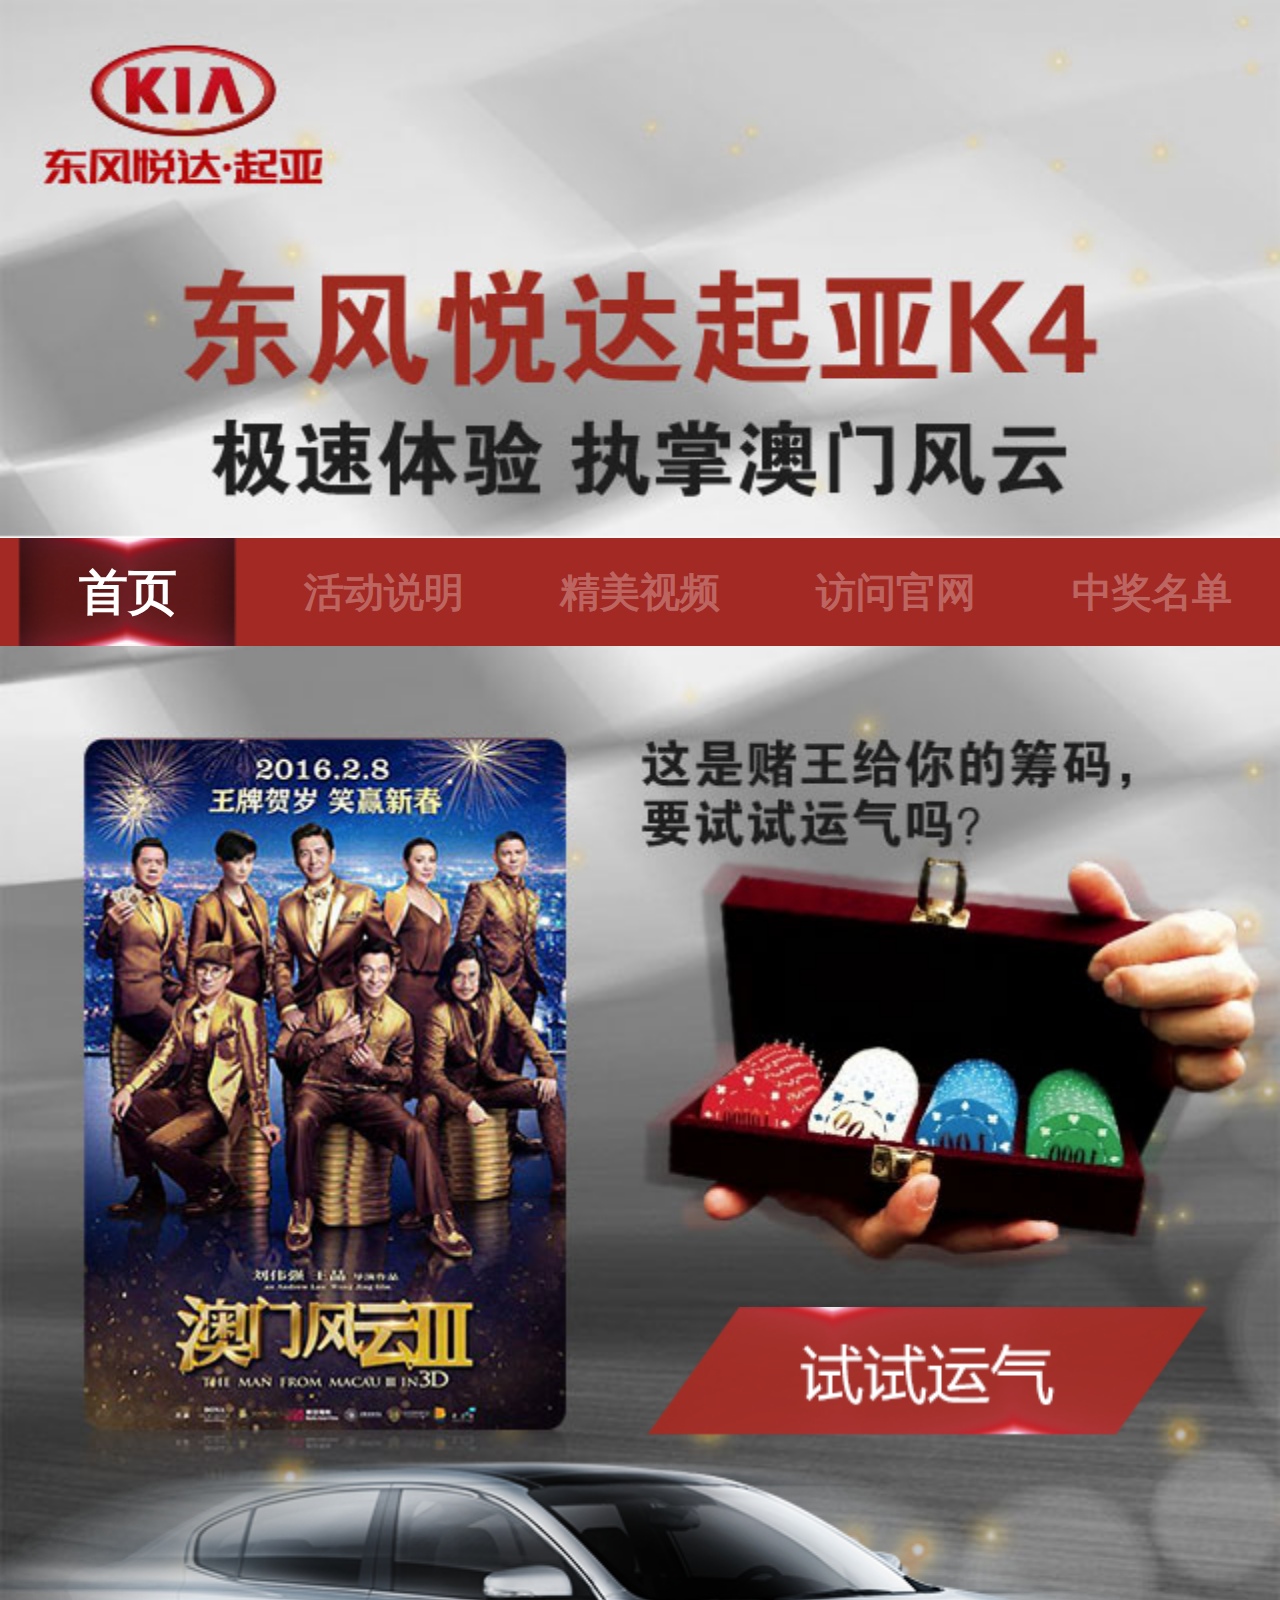
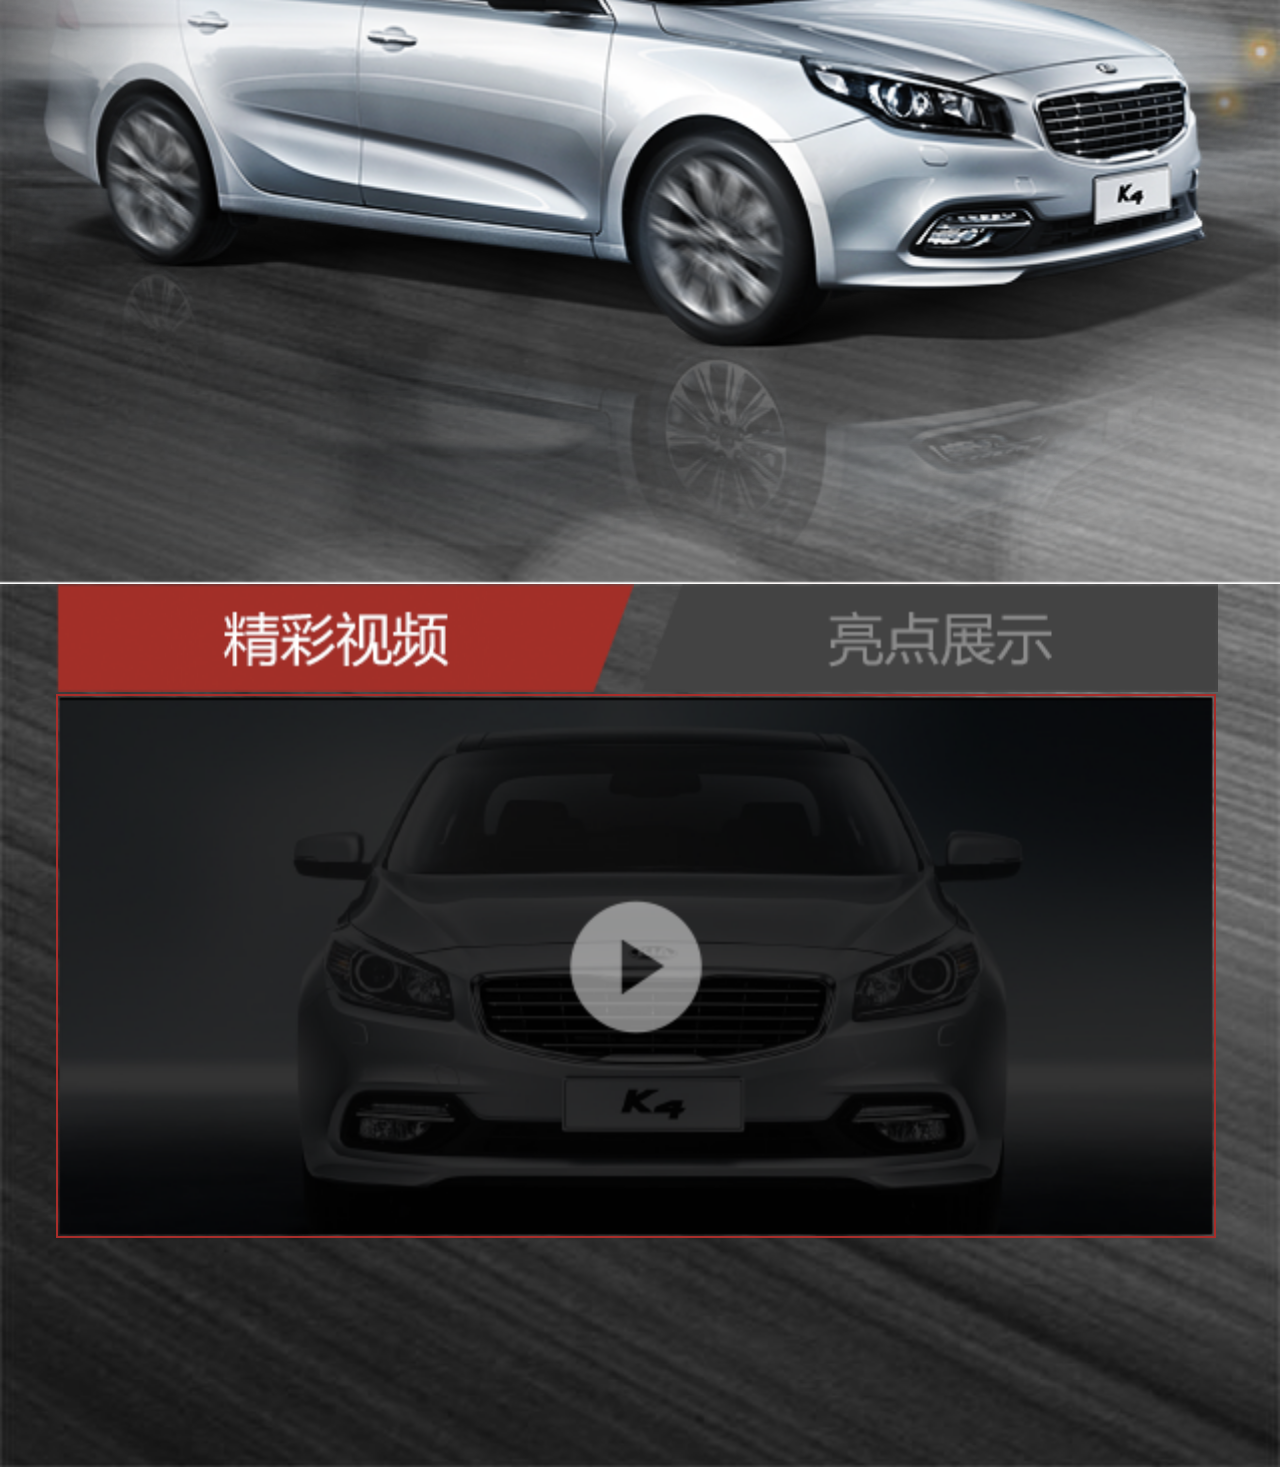
<file: index.html>
<!DOCTYPE html>
<html>

	<head>
		<meta charset="utf-8">
		<meta name="viewport" content="initial-scale=1.0, maximum-scale=1.0, user-scalable=no" />
		<script type="text/javascript">
			(function(doc, win) {
				var docEl = doc.documentElement, //这里写的逗号 下边相对也是var了
					resizeEvt = 'orientationchange' in window ? 'orientationchange' : 'resize',
					//横屏 竖屏    浏览器窗口或HTML对象改变大小
					recalc = function() {
						window.clientWidth = docEl.clientWidth;
						if(!window.clientWidth) return;
						docEl.style.fontSize = 20 * (window.clientWidth / 640) + 'px';
						window.base = 20 * (window.clientWidth / 640);
						//20是自己设定的 最好不要让1rem小于12px   640是psd图大小 一般640 当然美工给的是多少用多少
						//						document.getElementById('video_mp4').width = window.base * 28.8;
						//						document.getElementById('video_mp4').height = window.base * 16.1;
					};
				if(!doc.addEventListener) return;
				win.addEventListener(resizeEvt, recalc, false);
				doc.addEventListener('DOMContentLoaded', recalc, false);
			})(document, window);
		</script>
		<link rel="stylesheet" type="text/css" href="css/reset.css" />
		<link rel="stylesheet" type="text/css" href="css/main.css" />
		<link rel="stylesheet" type="text/css" href="css/swiper.min.css" />
		<title></title>
		<style type="text/css">
			html,
			body {
				height: 100%;
			}
			
			.homepage {
				display: none;
			}
			
			.loading {
				width: 100%;
				height: 100%;
				background-image: url(img/loading_bg.jpg);
				background-repeat: no-repeat;
				background-size: 100% 100%;
			}
			
			.loadingClock {
				width: 12.15rem;
				height: 10.75rem;
				background-image: url(img/loading_clock.png);
				background-size: 100% 100%;
				background-repeat: no-repeat;
				position: absolute;
				left: 50%;
				margin-left: -6rem;
				top: 50%;
				margin-top: -7.7rem;
			}
			
			.loadingPointer {
				width: 0.69rem;
				height: 5.35rem;
				position: absolute;
				left: 50%;
				top: 50%;
				margin-top: -7.0rem;
				margin-left: -0.3rem;
				background-image: url(img/loading_pointer.png);
				background-size: 100% 100%;
				background-repeat: no-repeat;
				transform: rotate(220deg);
				-webkit-transform-origin: 50% 95%;
			}
			
			.loadingNum {
				color: white;
				font-size: 1.85rem;
				position: absolute;
				left: 45%;
				top: 58%;
			}
			
			.swiper-container {
				width: 28.9rem;
				height: 13.5rem;
				position: absolute;
				left: 1.40rem;
				top: 2.75rem;
				display: none;
			}
			
			.swiper-slide {
				text-align: center;
				font-size: 18px;
				background: #fff;
				/* Center slide text vertically */
				display: -webkit-box;
				display: -ms-flexbox;
				display: -webkit-flex;
				display: flex;
				-webkit-box-pack: center;
				-ms-flex-pack: center;
				-webkit-justify-content: center;
				justify-content: center;
				-webkit-box-align: center;
				-ms-flex-align: center;
				-webkit-align-items: center;
				align-items: center;
			}
			
			.swiper-button-next {
				background-image: url(img/page1_btn_prev.png);
				background-size: 100% 100%;
				-webkit-tap-highlight-color: transparent;
				-webkit-transform: rotate(180deg);
			}
			
			.swiper-button-prev {
				background-image: url(img/page1_btn_prev.png);
				background-size: 100% 100%;
				-webkit-tap-highlight-color: transparent;
			}
			
			.swiper-container img {
				width: 100%;
				height: 100%;
			}
		</style>
	</head>

	<body>
		<div class="loading">
			<div class="loadingClock"></div>
			<div class="loadingPointer"></div>
			<p class="loadingNum">20%</p>
		</div>
		<div class="homeparents">
			<div class="activityExplain">
				<div class="explainMain">
					<div class="explainTitle">活动说明</div>
					<div class="scrollWrap">
						<div class="scroller">
							<p>
								东风悦达起亚K4邀你一起看电影过新年！自<span class="fc">1月29号起至2月14号</span>，参与“东风悦达起亚K4邀你看电影”活动，就有机会获得<span class="fc">时光网免费电子兑换票2张</span>！！<br> 与东风悦达起亚K4一起观影，过大年！快来参加吧！
								<br> 奖项设置：
								<br> 获胜用户可获得由东风悦达起亚K4提供的的时光网免费电子兑换票2张。
							</p>
							<h4>特别声明：</h4>
							<p>
								参与者一旦参加本次活动，即视为同意并接受以下内容：<br> 1、参与者应保证其参加本次活动时提交的个人信息真实、准确、有效，如因提交的手机信息有误导致奖品无法发放，将视为自动放弃，时光网不另行安排补发奖品；
								<br> 2、手机号码为确认中奖和发奖的唯一凭证，请正确填写并保证手机号码畅通，如因填写错误或手机不畅通造成的发奖不成功，将视为放弃中奖资格，并不予重新更正发放；
								<br> 3、本活动奖品之寄送地址仅限中国大陆地区；
								<br> 4、本活动奖品不得转换、转让或折换现金；
								<br> 5、活动期间，严禁通过使用第三方软件、编写代码、黑客攻击、非正常操作流程、非正确手机号或资料信息等手段和方式以获取抽奖机会的行为，一经发现，将取消已获得的抽奖资格及已获奖奖项；
								<br> 6、如遇不可抗力因素，Mtime时光网有权终止活动，有权以相同价值产品替代已公布奖项；
								<br> 7、时光电子兑换券的适用城市、影院及观影类型，请咨询：4006118118或者详询电子兑换使用说明（“电子兑换使用说明“+链接：
								<a href="http://group.mtime.com/help/discussion/3555651/">http://group.mtime.com/help/discussion/3555651/</a>）；<br> 8、本次活动最终解释权归Mtime时光网所有。
								<br>
							</p>
						</div>
					</div>
				</div>
				<div class="close"></div>
			</div>
			<div class="tryForm">
				<div class="bodyForm">
					<div class="finForm">
						<div>
							*姓名: <input type="text" value="" name="" />
						</div>
						<div>
							*手机号: <input type="text" value="" name="" />
						</div>
						<div id="drive">
							<span>是否预约驾驶</span> 是 <input type="radio" name="drive" id="driveis" /> 否 <input type="radio" name="drive" id="driveis" />
						</div>
						<div class="fuqi">
							<span>*所在省份:</span><span class="sheng">
								<select name=""><option value="">请选择</option><option value="2">北京</option><option value="24">上海</option><option value="25">天津</option><option value="31">重庆</option><option value="130000">河北省</option><option value="140000">山西省</option><option value="150000">内蒙古自治区</option><option value="210000">辽宁省</option><option value="220000">吉林省</option><option value="230000">黑龙江省</option><option value="320000" selected="selected">江苏省</option><option value="330000">浙江省</option><option value="340000">安徽省</option><option value="350000">福建省</option><option value="360000">江西省</option><option value="370000">山东省</option><option value="410000">河南省</option><option value="420000">湖北省</option><option value="430000">湖南省</option><option value="440000">广东省</option><option value="450000">广西壮族自治区</option><option value="460000">海南省</option><option value="510000">四川省</option><option value="520000">贵州省</option><option value="530000">云南省</option><option value="540000">西藏自治区</option><option value="610000">陕西省</option><option value="620000">甘肃省</option><option value="630000">青海省</option><option value="640000">宁夏回族自治区</option><option value="650000">新疆维吾尔自治区</option><option value="710000">台湾省</option><option value="810000">香港特别行政区</option><option value="820000">澳门特别行政区</option>
								</select>
							</span>
							<span>省</span>
							<span class="shi">
								<select name="">
									<option value="">请选择</option>
								</select>
							</span>
							<span>市</span>
						</div>
						<div>
							<span style="line-height: 3rem;">*选择经销商:</span> <span class="fin"><select name="">
								<option value="">请选择</option>
							</select></span>
						</div>
						<div>
							<span style="line-height: 3rem;">*选择车型:</span> <span class="fin"><select name="">
								<option value="">请选择</option>
							</select></span>
						</div>
						<div>
							<span style="line-height: 3rem;">*预计购车时间:</span> <span class="fin"><select name="">
								<option value="">请选择</option>
							</select></span>
						</div>
						<input type="button" class="sub" style="width: 14.2rem;height: 3.3rem;border: none;"/>
					</div>
				</div>
				<div class="closeTry"></div>
			</div>
			<div class="allWrongDiv"></div>
			<div class="homepage">
				<div class="top"></div>
				<div class="main">
					<ul>
						<li>首页</li>
						<li class="activity">活动说明</li>
						<li class="goodVideo">精美视频</li>
						<li>
							<a href="http://www.baidu.com">访问官网</a>
						</li>
						<li class="list">中奖名单</li>
					</ul>
					<div class="try"></div>
					<div class="car"></div>
				</div>
				<div class="footer">
					<ul class="footerNav">
						<li class="navVideo"></li>
						<li class="navShow"></li>
					</ul>
					<div class="footerShow">
						<div class="footerVideo">
							<video src="video/video.mp4" poster="./img/page1_video_poster.png" onended="show()"></video>
							<div class="videoPoster"></div>
						</div>
						<div class="swiper-container">
							<div class="swiper-wrapper">
								<div class="swiper-slide"><img src="img/1.jpg" /></div>
								<div class="swiper-slide"><img src="img/2.jpg" /></div>
								<div class="swiper-slide"><img src="img/3.jpg" /></div>
								<div class="swiper-slide"><img src="img/4.jpg" /></div>
								<div class="swiper-slide"><img src="img/5.jpg" /></div>
							</div>
							<!-- Add Arrows -->
							<div class="swiper-button-next"></div>
							<div class="swiper-button-prev"></div>
						</div>
					</div>
				</div>
			</div>
		</div>
	</body>
	<script src="js/jquery-1.12.4.min.js"></script>
	<script src="js/touchjs.min.js"></script>
	<script src="js/scroll.js"></script>
	<script src="js/footerVideo.js"></script>
	<script src="js/swiper.min.js"></script>
	<script src="js/finally.js"></script>
	<script type="text/javascript">
		var activityExplain = document.querySelector(".activityExplain");
		var homepage = document.querySelector(".homepage");
		var homeparents = document.querySelector(".homeparents");
		var loading = document.querySelector(".loading");
		var loadingPointer = document.querySelector(".loadingPointer");
		var loadingNum = document.querySelector(".loadingNum");
		var timerClock = null;
		var clockNum = 220;

		var allPic = [
			'1.jpg', '2.jpg', '3.jpg', '4.jpg', '5.jpg', '371_1453779101.png', '912_1453779104.png',
			'1093_1453854255.png', '1536_1453779105.png', '2062_1453779100.png', '2115_1453779103.png',
			'2214_1453779105.png', '2407_1453779106.png', '2488_1453779103.png', '2740_1453779102.png',
			'3046_1453779101.png', '3375_1453854403.png', '4169_1453779106.png', '4505_1453779105.png',
			'4536_1453779106.png', '4575_1453779105.png', '4814_1453854252.png', '5844_1453779104.png',
			'5865_1453779098.png', '6240_1453779101.png', '6253_1453779102.png', '7030_1453856838.png',
			'7705_1453779100.png', '8268_1453779103.png', '8279_1453779085.png', '8696_1453854253.png',
			'9228_1453779104.png', 'commen_close.png', 'layer_info_checked.png', 'layer_info_select.jpg',
			'layer_info_submit.png', 'layer_prize.png', 'layer_prize_none.png', 'layer_select_bg.png',
			'page1_btn_next.png', 'page1_btn_pic.png', 'page1_btn_pic_active.png', 'page1_btn_prev.png',
			'page1_btn_share.png', 'page1_btn_video.png', 'page1_btn_video_active.png', 'page1_k4.png',
			'page1_main_bg.jpg', 'page1_nav_active.png', 'page1_tab_bg.jpg', 'page1_top_bg.jpg',
			'page1_video_poster.png', 'page2_bg.jpg', 'page2_btn_intro.png', 'page2_btn_start.png',
			'page3_bg.jpg', 'page3_btn_start.png', 'page3_choosed_bg.png', 'page5_bg.jpg', 'share.jpg',
			'loading_bg.jpg', 'loading_clock.png', 'loading_pointer.png'
		];
		for(var i = 1; i <= 235; i++) {
			allPic.push('video/che_' + i + '.jpg');
		}
		for(var i = 0; i < allPic.length; i++) {
			allPic[i] = 'img/' + allPic[i];
		}

		//  var loadArr = [];
		var loadNum = 0; //用来记录加载好的图片数量

		for(var i = 0; i < allPic.length; i++) {
			var img = new Image();
			img.src = allPic[i];
			//		loadArr.push(img);
			img.onload = function() {
				loadNum++;
				clockNum++;
				if(clockNum == 360) {
					clockNum = 0;
				}
				loadingPointer.style.transform = "rotate(" + clockNum + "deg)";
				loadingNum.innerHTML = Math.ceil(loadNum / allPic.length * 100) + "%";
				if(loadNum === allPic.length) {
					loading.style.display = "none";
					homepage.style.display = "block";
					homeparents.style.display = "block";
					homepage.style.transform = "translateY(0)";
					homepage.addEventListener("touchstart", touchstart, false);
					homepage.addEventListener("touchmove", touchmove, false);
					homepage.addEventListener("touchend", touchend, false);
				}
			}
		}
	</script>

</html>
</file>
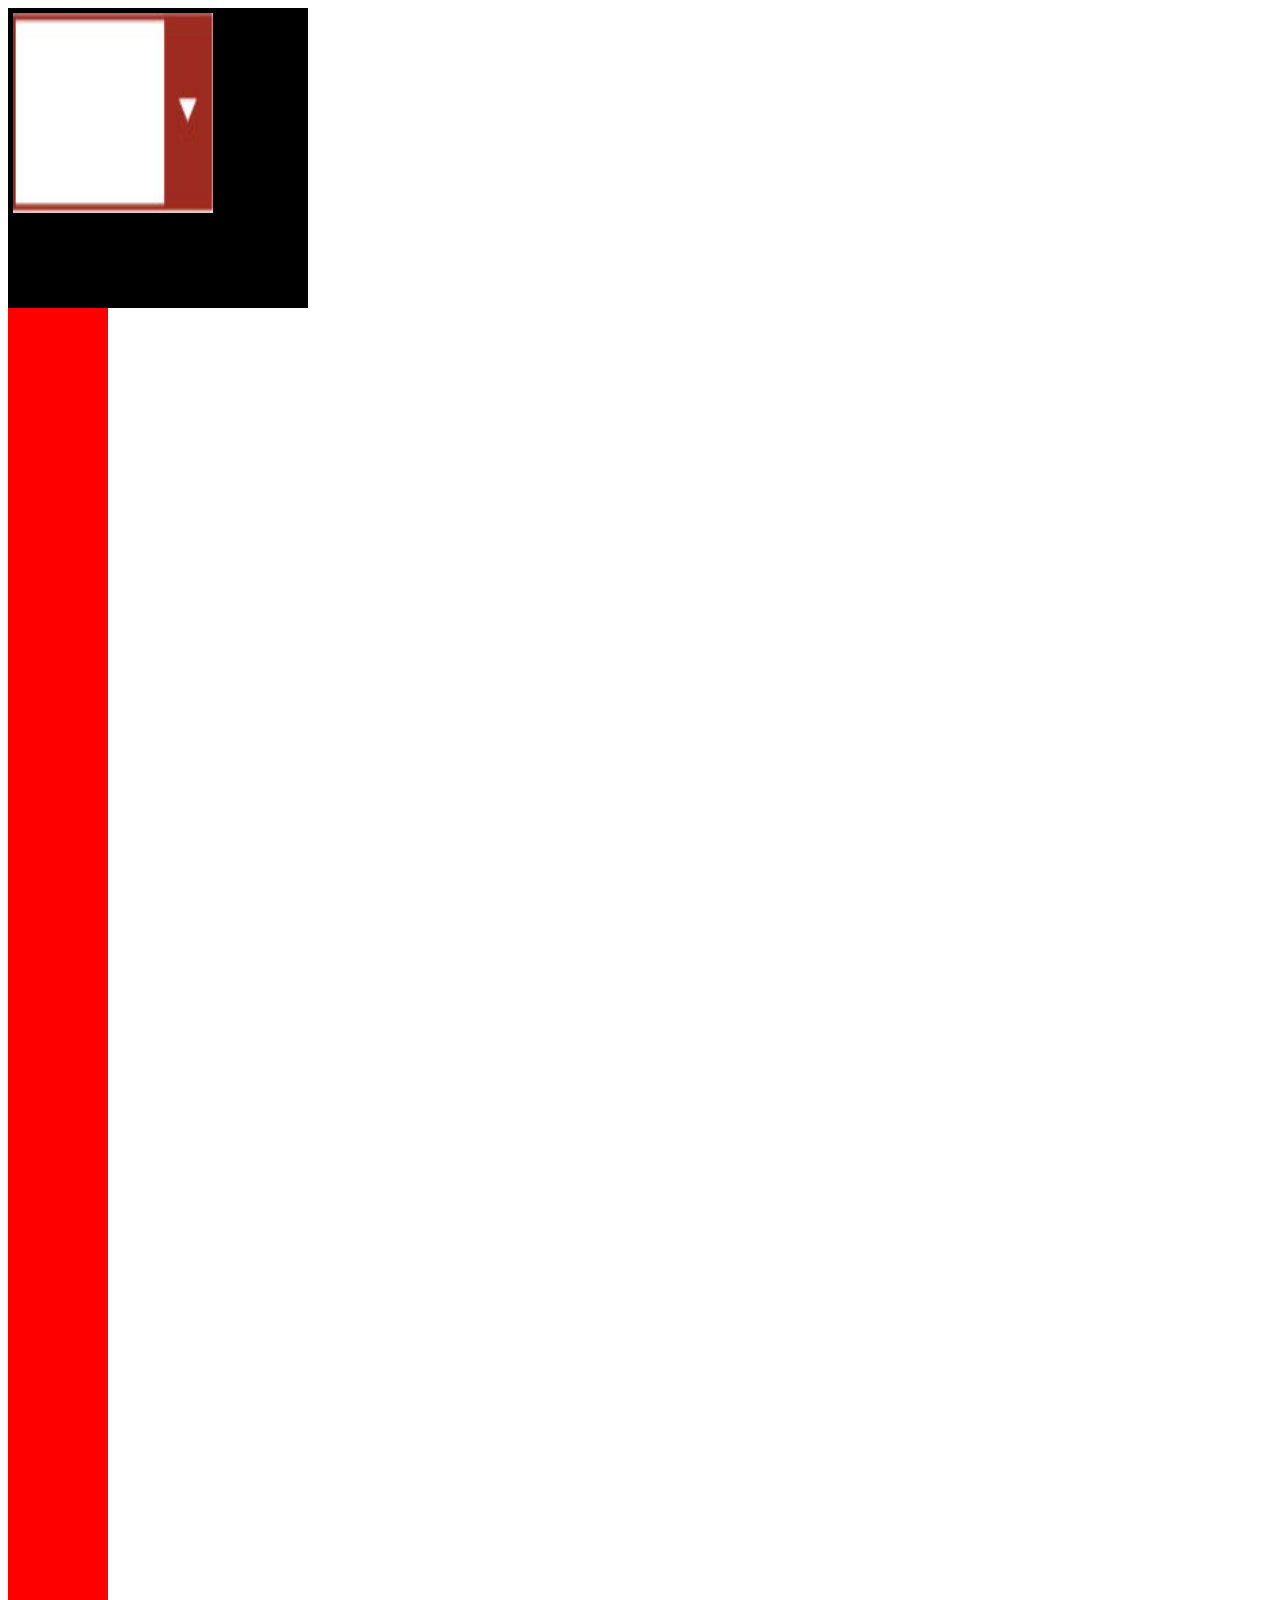
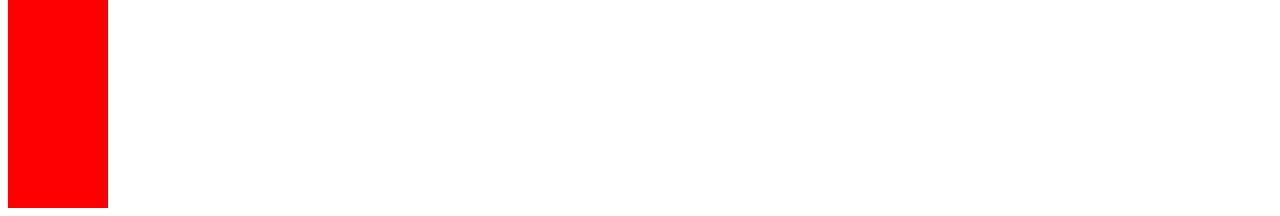
<file: new_file.html>
<!DOCTYPE html>
<html>
	<head>
		<meta charset="UTF-8">
		<title></title>
		<style type="text/css">
		
			#div1 {
				width: 300px;
				height: 300px;
				background-color:black;
				overflow: hidden;
			}
			#div2 {
				width: 100px;
				height: 1500px;
				background-color: red;
			}
			.zz {
				background-image: url(img/wocao.jpg);
				background-size: 100% 100%;
				background-repeat: no-repeat;
				height: 200px;
				width: 200px;
				margin: 5px;
			}
		</style>
	</head>
	<body>
		<div id="div1">
			<div class="zz"></div>
		</div>
		<div id="div2">
			
		</div>
	</body>
	 
	<script type="text/javascript">
		var div1 = document.querySelector("#div1");
		var div2 = document.querySelector("#div2");
		window.addEventListener("touchstart",touchstart,false);
		function touchstart(event) {
			var e = event || window.event;
			var y = e.touches[0].pageY;
			if (e.preventDefault) {
						e.preventDefault();
					} else {
						e.returnValue = false;
					}
		}
	</script>
</html>
</file>
<file: css/main.css>
.top {
	background-image: url(../img/page1_top_bg.jpg);
	height: 13.45rem;
	background-size: 100% 100%;
	background-repeat: no-repeat;
}
.main {
	background-image: url(../img/page1_main_bg.jpg);
	background-size: 100% 100%;
	background-repeat: no-repeat;
	height: 41.15rem;
	position: relative;
}
.homepage .main ul {
	height: 2.7rem;
	background-color: #a32a24;
	display: flex;
	justify-content: space-around;
}
.homepage .main ul li {
	height: 100%;
	width: 5.53rem;
	float: left;
	text-align: center;
	line-height: 2.7rem;
	color: rgba(255,255,255,0.3);
	font-size: 1rem;
	font-weight: bold;
}
.homepage .main ul li:nth-of-type(1) {
	background-image: url(../img/page1_nav_active.png);
	background-size: 100% 100%;
	background-repeat: no-repeat;
	color: white;
	font-size: 1.23rem;
}
.homepage .main ul li:nth-of-type(4) a {
	color: rgba(255,255,255,0.3);
	font-size: 1rem;
	font-weight: bold;
	text-decoration: none;
	-webkit-tap-highlight-color: transparent;
	/*点击一瞬间就不会有背景框*/
}
.try {
	background-image: url(../img/page1_btn_next.png);
	background-size: 100% 100%;
	background-repeat: no-repeat;
	width: 14.07rem;
	height: 3.23rem;
	position: absolute;
	left: 16.15rem;
	top: 19.23rem;
}
.car {
	background-image: url(../img/page1_k4.png);
	background-size: 100% 100%;
	background-repeat: no-repeat;
	width: 100%;
	height: 18.77rem;
	position: absolute;
	top: 22.3rem;
}
.footer {
	width: 100%;
	height: 22.07rem;
	background-image: url(../img/page1_tab_bg.jpg);
	background-size: 100% 100%;
	background-repeat: no-repeat;
	position: relative;
}
.homeparents {
	width: 100%;
	height: 100%;
	background-color: #131415;
	display: none;
	position: relative;
}
.footerNav li {
	width: 14.45rem;
	height: 2.7rem;
	position: absolute;
}
.footerNav li:nth-of-type(1) {
	background-image: url(../img/page1_btn_video_active.png);
	background-size: 100% 100%;
	background-repeat: no-repeat;
	left: 1.4rem;
}
.footerNav li:nth-of-type(2) {
	background-image: url(../img/page1_btn_pic.png);
	background-size: 100% 100%;
	background-repeat: no-repeat;
	left: 16rem;
}
.footerShow {
	position: relative;
}
.footerVideo {
	width: 28.9rem;
	height: 13.5rem;
	position: absolute;
	left: 1.40rem;
	top: 2.75rem;
	overflow: hidden;
	border: 2px solid #a82d2a;
}
.footerVideo video {
	object-fit: fill;
	width: 100%;
	height: 100%;
	/*视频撑满*/
}
.videoPoster {
	width: 100%;
	height: 100%;
	background-image: url(../img/page1_video_poster.png);
	background-size: 100% 100%;
	background-repeat: no-repeat;
	position: absolute;
	top: 0;
	left: 0;
}
.allWrongDiv {
	position: absolute;
	top: 35%;
	left: 50%;
	z-index: 30;
}
.wrongDiv {
	width: 18rem;
	height: 4rem;
	margin-left: -9rem;
	color: white;
	font-size: 1.6rem;
	text-align: center;
	line-height: 4rem;
	background-color: black;
	border-radius: 5px;
	font-weight: bold;
	opacity: 0.5;
}
.activityExplain {
	width: 100%;
	height: 100%;
	display: none;
	background-color: rgba(0,0,0,0.6);
	position: absolute;
	z-index: 30;
	overflow: hidden;
}
.explainMain {
	width: 30rem;
	height: 40rem;
	border: 0.1rem solid #A32A24;
	background-color: rgba(0,0,0,0.8);
	margin: 0 auto;
	margin-top: 1rem;
}
.close {
	width: 4.3rem;
	height: 5.75rem;
	position: absolute;
	left: 25.3rem;
	top: 1rem;
	background-image: url(../img/commen_close.png);
	background-size: 100% 100%;
	background-repeat: no-repeat;
}
.explainTitle {
	color: white;
	text-align: center;
	font-size: 1.9rem;
	line-height: 6.2rem;
	font-weight: bold;
}
.scrollWrap {
	height: 31rem;
	margin: 0 2rem;
	overflow: hidden;
	color: white;
	font-size: 1.1rem;
	font-weight: bold;
}
.tryForm {
	width: 100%;
	height: 100%;
	display: none;
	background-color: rgba(0,0,0,0.6);
	position: absolute;
	z-index: 30;
	overflow: hidden;
}
.bodyForm {
	width: 30rem;
	height: 40rem;
	border: 0.1rem solid #A32A24;
	background-color: rgba(0,0,0,0.8);
	margin: 0 auto;
	margin-top: 1rem;
}
.closeTry {
	width: 4.3rem;
	height: 5.75rem;
	position: absolute;
	left: 25.3rem;
	top: 1rem;
	background-image: url(../img/commen_close.png);
	background-size: 100% 100%;
	background-repeat: no-repeat;
}
.finForm {
	width: 30rem;
	height: 34rem;
	padding-top: 6rem;
	color: white;
	font-size: 1.2rem;
	font-weight: bold;
}
.finForm div {
	float: right;
	margin-right: 1.7rem;
	margin-bottom: 1rem;
}
.finForm input {
	width: 18.3rem;
	height: 2.8rem;
	border: 0.1rem solid #A32A24;
}
#drive {
	width: 20rem;
	margin-right: 4rem;
}
#drive span {
	margin: 0 2rem;	
}
#driveis {
	width: 1rem;
	height: 1rem;
}
.fuqi span {
	float: left;
	line-height: 3rem;
}
.sheng {
	width: 7.35rem;
	height: 3.05rem;
	background-image: url(../img/layer_select_bg.png);
	background-size: 100% 100%;
	background-repeat: no-repeat;
}
.sheng select {
	width: 100%;
	height: 100%;
	font-size: 1.2rem;
	color: #A32A24;
}
.shi {
	width: 7.35rem;
	height: 3.05rem;
	background-image: url(../img/layer_select_bg.png);
	background-size: 100% 100%;
	background-repeat: no-repeat;
}
.shi select {
	width: 100%;
	height: 100%;
	font-size: 1.2rem;
	color: #A32A24;
}
.fin {
	width: 18.3rem;
	height: 2.8rem;
	border: 0.1rem solid #A32A24;
	background-color: white;
	float: right;
}
.fin select {
	width: 100%;
	height: 100%;
	font-size: 1.2rem;
	color: #A32A24;
}
.sub {
	background-image: url(../img/layer_info_submit.png);
	background-size: 100% 100%;
	background-repeat: no-repeat;
	background-color: transparent;
	margin: 1.5rem 8rem;
}
</file>
